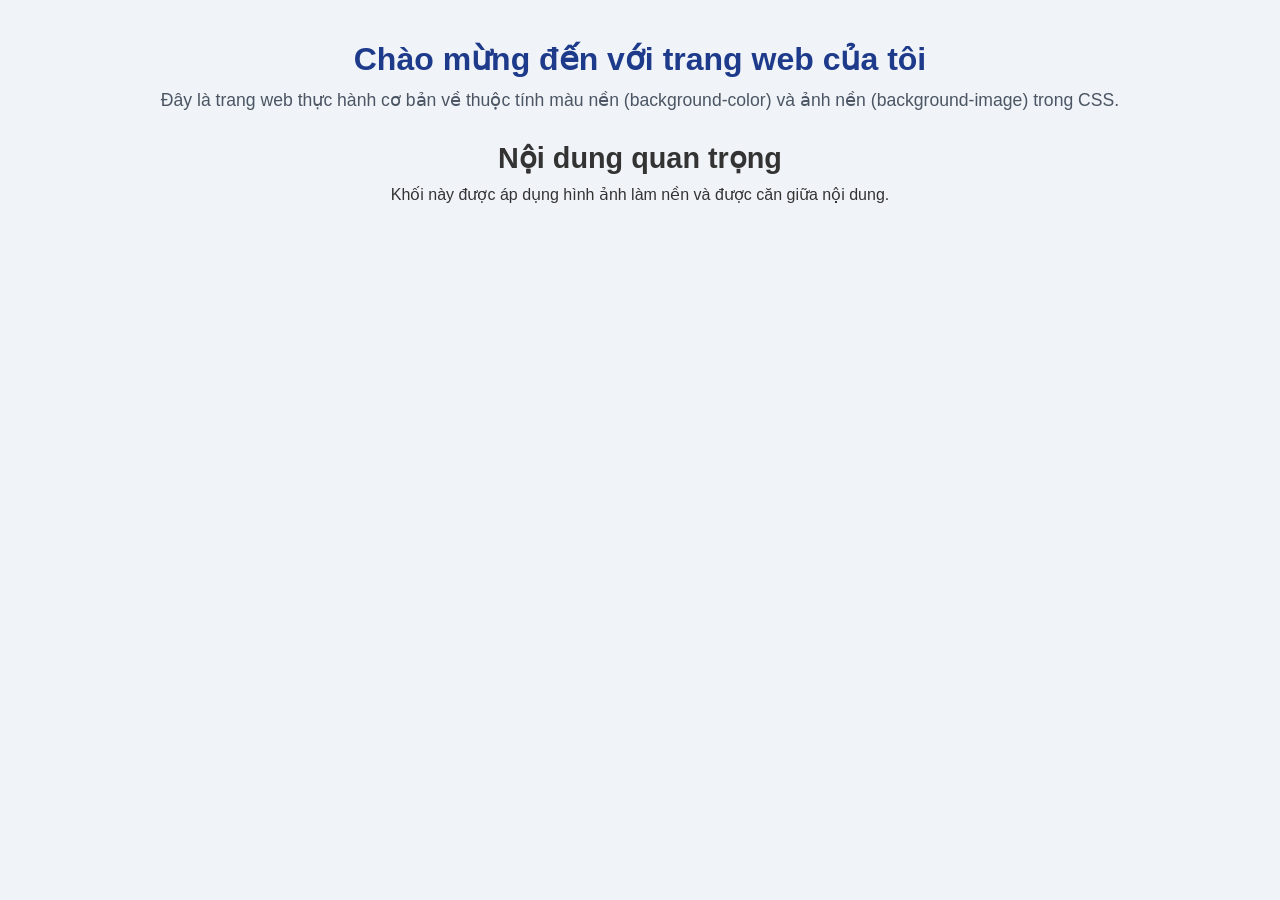
<file: bai-tap-css/index.html>
<!DOCTYPE html>
<html lang="vi">
<head>
  <meta charset="UTF-8">
  <meta name="viewport" content="width=device-width, initial-scale=1.0">
  <title>Trang web với Màu nền & Ảnh nền</title>
  <!-- Liên kết tới file CSS -->
  <link rel="stylesheet" href="style.css">
</head>
<body>

  <!-- Tiêu đề h1 -->
  <h1>Chào mừng đến với trang web của tôi</h1>

  <!-- Đoạn văn p mô tả -->
  <p class="description">
    Đây là trang web thực hành cơ bản về thuộc tính màu nền (background-color) 
    và ảnh nền (background-image) trong CSS.
  </p>

  <!-- Khối div chứa nội dung quan trọng -->
  <div class="content-box">
    <h2>Nội dung quan trọng</h2>
    <p>Khối này được áp dụng hình ảnh làm nền và được căn giữa nội dung.</p>
  </div>

</body>
</html>
</file>
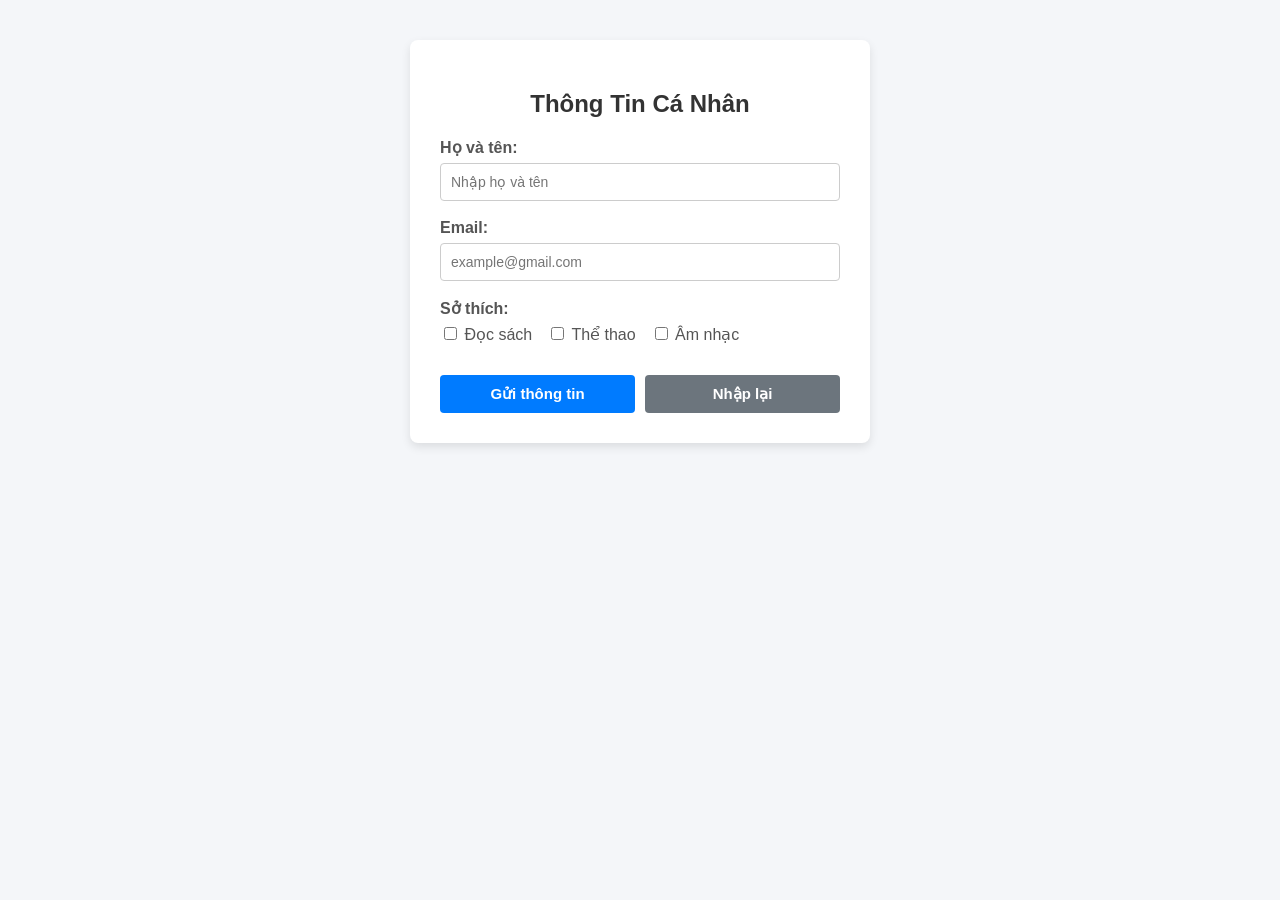
<file: form_part1.html>
<!DOCTYPE html>
<html lang="vi">
<head>
    <meta charset="UTF-8">
    <meta name="viewport" content="width=device-width, initial-scale=1.0">
    <title>Phần 1: Form Đơn Giản</title>
    <style>
        body {
            font-family: Arial, sans-serif;
            background-color: #f4f6f9;
            margin: 0;
            padding: 40px;
            display: flex;
            justify-content: center;
        }

        .form-container {
            background-color: #ffffff;
            padding: 30px;
            border-radius: 8px;
            box-shadow: 0 4px 10px rgba(0, 0, 0, 0.1);
            width: 400px;
        }

        h2 {
            text-align: center;
            color: #333;
            margin-bottom: 20px;
        }

        .form-group {
            margin-bottom: 18px;
        }

        .form-group label {
            display: block;
            font-weight: bold;
            margin-bottom: 6px;
            color: #555;
        }

        .form-group input[type="text"],
        .form-group input[type="email"] {
            width: 100%;
            padding: 10px;
            border: 1px solid #ccc;
            border-radius: 4px;
            box-sizing: border-box;
            font-size: 14px;
        }

        .checkbox-group {
            display: flex;
            gap: 15px;
            margin-top: 6px;
        }

        .checkbox-group label {
            font-weight: normal;
            cursor: pointer;
        }

        .btn-group {
            display: flex;
            gap: 10px;
            margin-top: 25px;
        }

        .btn-group button {
            flex: 1;
            padding: 10px;
            border: none;
            border-radius: 4px;
            font-size: 15px;
            font-weight: bold;
            cursor: pointer;
            transition: background 0.3s;
        }

        .btn-submit {
            background-color: #007bff;
            color: white;
        }

        .btn-submit:hover {
            background-color: #0056b3;
        }

        .btn-reset {
            background-color: #6c757d;
            color: white;
        }

        .btn-reset:hover {
            background-color: #5a6268;
        }
    </style>
</head>
<body>

    <div class="form-container">
        <h2>Thông Tin Cá Nhân</h2>
        <form action="#" method="POST">
            
            <!-- Họ và tên -->
            <div class="form-group">
                <label for="yourname">Họ và tên:</label>
                <input type="text" id="yourname" name="yourname" placeholder="Nhập họ và tên" required>
            </div>

            <!-- Email -->
            <div class="form-group">
                <label for="email">Email:</label>
                <input type="email" id="email" name="email" placeholder="example@gmail.com" required>
            </div>

            <!-- Sở thích -->
            <div class="form-group">
                <label>Sở thích:</label>
                <div class="checkbox-group">
                    <label><input type="checkbox" name="hobby" value="reading"> Đọc sách</label>
                    <label><input type="checkbox" name="hobby" value="sports"> Thể thao</label>
                    <label><input type="checkbox" name="hobby" value="music"> Âm nhạc</label>
                </div>
            </div>

            <!-- Nút bấm -->
            <div class="btn-group">
                <button type="submit" class="btn-submit">Gửi thông tin</button>
                <button type="reset" class="btn-reset">Nhập lại</button>
            </div>

        </form>
    </div>

</body>
</html>
</file>
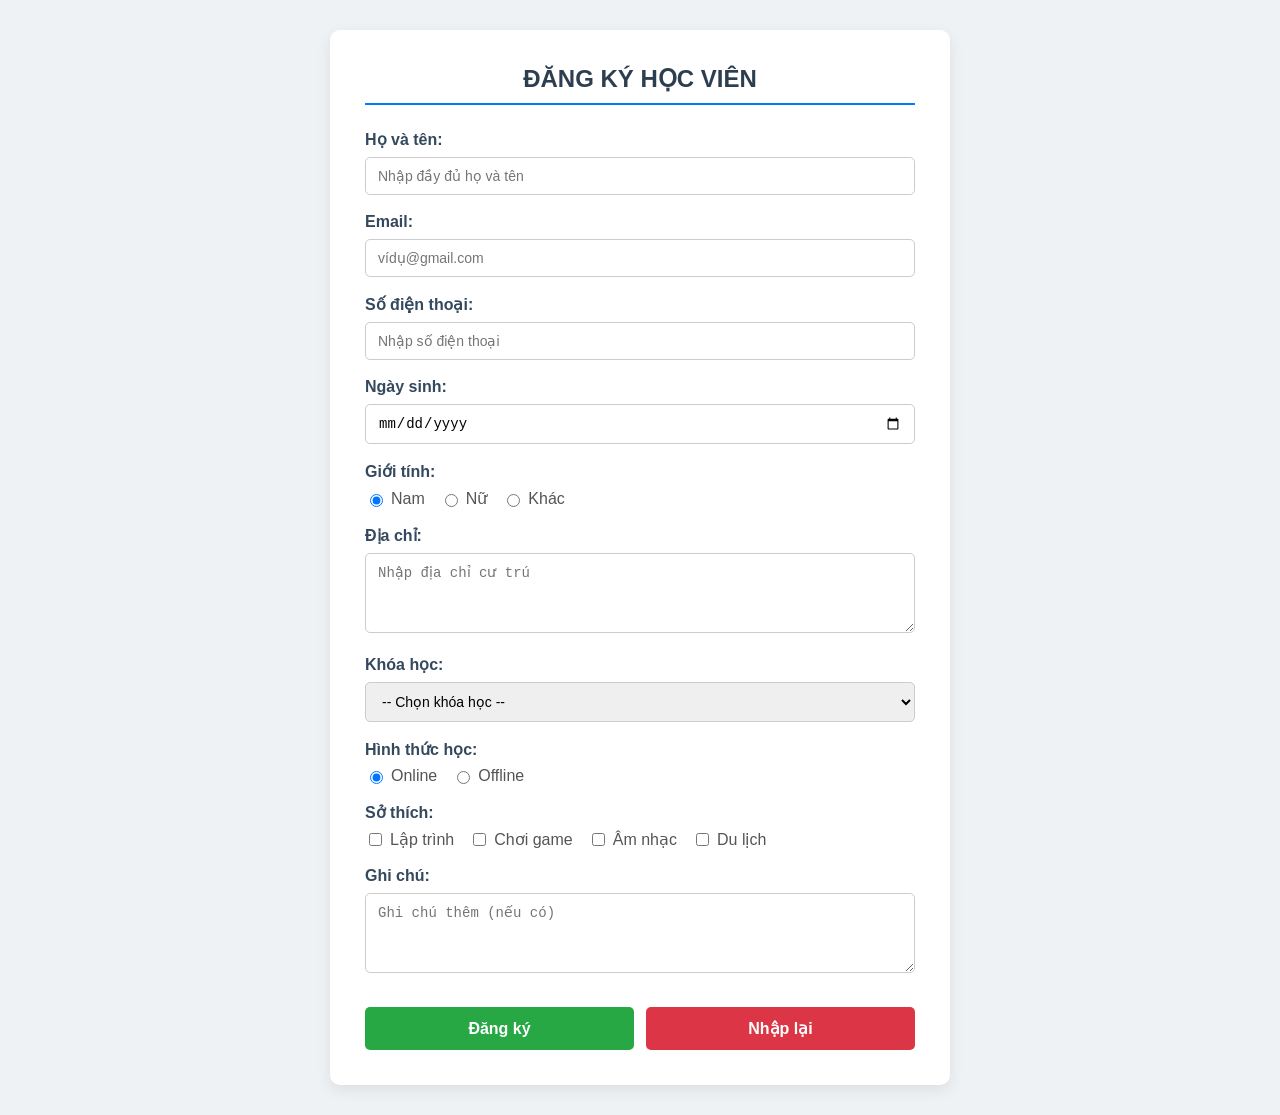
<file: form_part2.html>
<!DOCTYPE html>
<html lang="vi">
<head>
    <meta charset="UTF-8">
    <meta name="viewport" content="width=device-width, initial-scale=1.0">
    <title>Phần 2: Form Đăng Ký Học Viên</title>
    <style>
        body {
            font-family: 'Segoe UI', Tahoma, Geneva, Verdana, sans-serif;
            background-color: #eef2f5;
            margin: 0;
            padding: 30px 15px;
            display: flex;
            justify-content: center;
        }

        .form-card {
            background: #ffffff;
            width: 100%;
            max-width: 550px;
            padding: 35px;
            border-radius: 10px;
            box-shadow: 0 5px 15px rgba(0,0,0,0.08);
        }

        .form-card h2 {
            margin-top: 0;
            margin-bottom: 25px;
            color: #2c3e50;
            text-align: center;
            border-bottom: 2px solid #007bff;
            padding-bottom: 10px;
        }

        .field-group {
            margin-bottom: 18px;
        }

        .field-group label.title-label {
            display: block;
            font-weight: 600;
            color: #34495e;
            margin-bottom: 8px;
        }

        .field-group input[type="text"],
        .field-group input[type="email"],
        .field-group input[type="tel"],
        .field-group input[type="date"],
        .field-group select,
        .field-group textarea {
            width: 100%;
            padding: 10px 12px;
            border: 1px solid #cccccc;
            border-radius: 5px;
            font-size: 14px;
            box-sizing: border-box;
            transition: border-color 0.2s;
        }

        .field-group input:focus,
        .field-group select:focus,
        .field-group textarea:focus {
            border-color: #007bff;
            outline: none;
        }

        .field-group textarea {
            resize: vertical;
            min-height: 80px;
        }

        .inline-group {
            display: flex;
            flex-wrap: wrap;
            gap: 15px;
            margin-top: 5px;
        }

        .inline-group label {
            font-weight: normal;
            color: #555;
            cursor: pointer;
            display: flex;
            align-items: center;
            gap: 5px;
        }

        .button-group {
            display: flex;
            gap: 12px;
            margin-top: 30px;
        }

        .button-group button {
            flex: 1;
            padding: 12px;
            font-size: 16px;
            font-weight: bold;
            border: none;
            border-radius: 5px;
            cursor: pointer;
            transition: opacity 0.2s;
        }

        .btn-register {
            background-color: #28a745;
            color: #ffffff;
        }

        .btn-register:hover {
            opacity: 0.9;
        }

        .btn-clear {
            background-color: #dc3545;
            color: #ffffff;
        }

        .btn-clear:hover {
            opacity: 0.9;
        }
    </style>
</head>
<body>

    <div class="form-card">
        <h2>ĐĂNG KÝ HỌC VIÊN</h2>
        <form action="#" method="POST">

            <!-- Họ và tên -->
            <div class="field-group">
                <label class="title-label" for="fullname">Họ và tên:</label>
                <input type="text" id="fullname" name="fullname" placeholder="Nhập đầy đủ họ và tên" required>
            </div>

            <!-- Email -->
            <div class="field-group">
                <label class="title-label" for="email">Email:</label>
                <input type="email" id="email" name="email" placeholder="vídụ@gmail.com" required>
            </div>

            <!-- Số điện thoại -->
            <div class="field-group">
                <label class="title-label" for="phone">Số điện thoại:</label>
                <input type="tel" id="phone" name="phone" placeholder="Nhập số điện thoại" required>
            </div>

            <!-- Ngày sinh -->
            <div class="field-group">
                <label class="title-label" for="birthday">Ngày sinh:</label>
                <input type="date" id="birthday" name="birthday" required>
            </div>

            <!-- Giới tính -->
            <div class="field-group">
                <label class="title-label">Giới tính:</label>
                <div class="inline-group">
                    <label><input type="radio" name="gender" value="male" checked> Nam</label>
                    <label><input type="radio" name="gender" value="female"> Nữ</label>
                    <label><input type="radio" name="gender" value="other"> Khác</label>
                </div>
            </div>

            <!-- Địa chỉ -->
            <div class="field-group">
                <label class="title-label" for="address">Địa chỉ:</label>
                <textarea id="address" name="address" rows="3" placeholder="Nhập địa chỉ cư trú"></textarea>
            </div>

            <!-- Khóa học -->
            <div class="field-group">
                <label class="title-label" for="course">Khóa học:</label>
                <select id="course" name="course" required>
                    <option value="" disabled selected>-- Chọn khóa học --</option>
                    <option value="html_css">HTML & CSS</option>
                    <option value="javascript">JavaScript</option>
                    <option value="java">Java</option>
                    <option value="python">Python</option>
                </select>
            </div>

            <!-- Hình thức học -->
            <div class="field-group">
                <label class="title-label">Hình thức học:</label>
                <div class="inline-group">
                    <label><input type="radio" name="study_type" value="online" checked> Online</label>
                    <label><input type="radio" name="study_type" value="offline"> Offline</label>
                </div>
            </div>

            <!-- Sở thích -->
            <div class="field-group">
                <label class="title-label">Sở thích:</label>
                <div class="inline-group">
                    <label><input type="checkbox" name="hobby" value="coding"> Lập trình</label>
                    <label><input type="checkbox" name="hobby" value="gaming"> Chơi game</label>
                    <label><input type="checkbox" name="hobby" value="music"> Âm nhạc</label>
                    <label><input type="checkbox" name="hobby" value="travel"> Du lịch</label>
                </div>
            </div>

            <!-- Ghi chú -->
            <div class="field-group">
                <label class="title-label" for="note">Ghi chú:</label>
                <textarea id="note" name="note" rows="3" placeholder="Ghi chú thêm (nếu có)"></textarea>
            </div>

            <!-- Nút chức năng -->
            <div class="button-group">
                <button type="submit" class="btn-register">Đăng ký</button>
                <button type="reset" class="btn-clear">Nhập lại</button>
            </div>

        </form>
    </div>

</body>
</html>
</file>
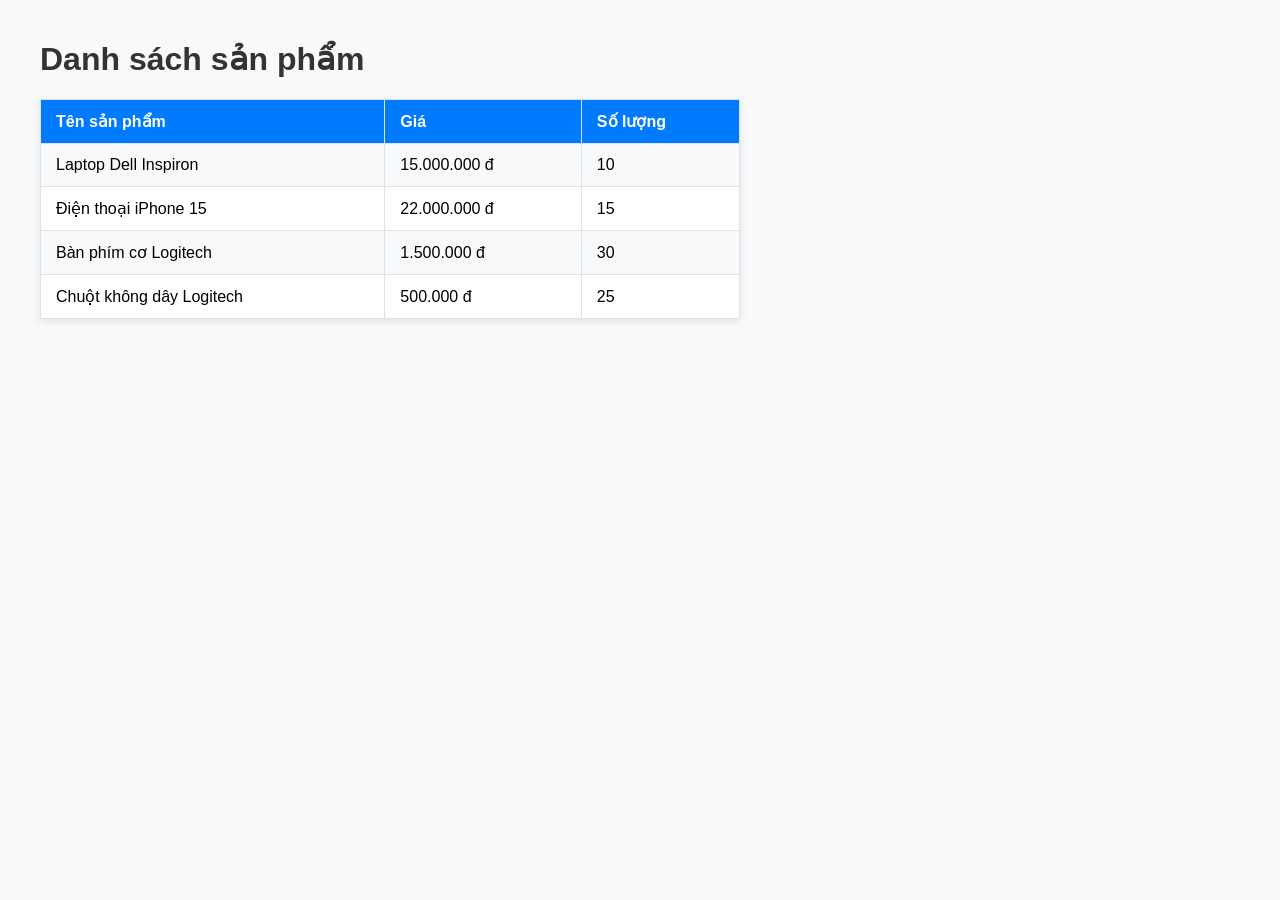
<file: index_danhsachsanpham.html>
<!DOCTYPE html>
<html lang="vi">
<head>
    <meta charset="UTF-8">
    <meta name="viewport" content="width=device-width, initial-scale=1.0">
    <title>Danh sách sản phẩm</title>
    <style>
        body {
            font-family: Arial, sans-serif;
            margin: 40px;
            background-color: #f8f9fa;
        }

        h1 {
            color: #333333;
        }

        table {
            width: 100%;
            max-width: 700px;
            border-collapse: collapse;
            background-color: #ffffff;
            box-shadow: 0 2px 8px rgba(0, 0, 0, 0.1);
        }

        th, td {
            border: 1px solid #dee2e6;
            padding: 12px 15px;
            text-align: left;
        }

        th {
            background-color: #007bff;
            color: #ffffff;
            font-weight: bold;
        }

        tr:nth-child(even) {
            background-color: #f8f9fa;
        }

        tr:hover {
            background-color: #f1f3f5;
        }
    </style>
</head>
<body>

    <h1>Danh sách sản phẩm</h1>

    <table>
        <tr>
            <th>Tên sản phẩm</th>
            <th>Giá</th>
            <th>Số lượng</th>
        </tr>
        <tr>
            <td>Laptop Dell Inspiron</td>
            <td>15.000.000 đ</td>
            <td>10</td>
        </tr>
        <tr>
            <td>Điện thoại iPhone 15</td>
            <td>22.000.000 đ</td>
            <td>15</td>
        </tr>
        <tr>
            <td>Bàn phím cơ Logitech</td>
            <td>1.500.000 đ</td>
            <td>30</td>
        </tr>
        <tr>
            <td>Chuột không dây Logitech</td>
            <td>500.000 đ</td>
            <td>25</td>
        </tr>
    </table>

</body>
</html>
</file>
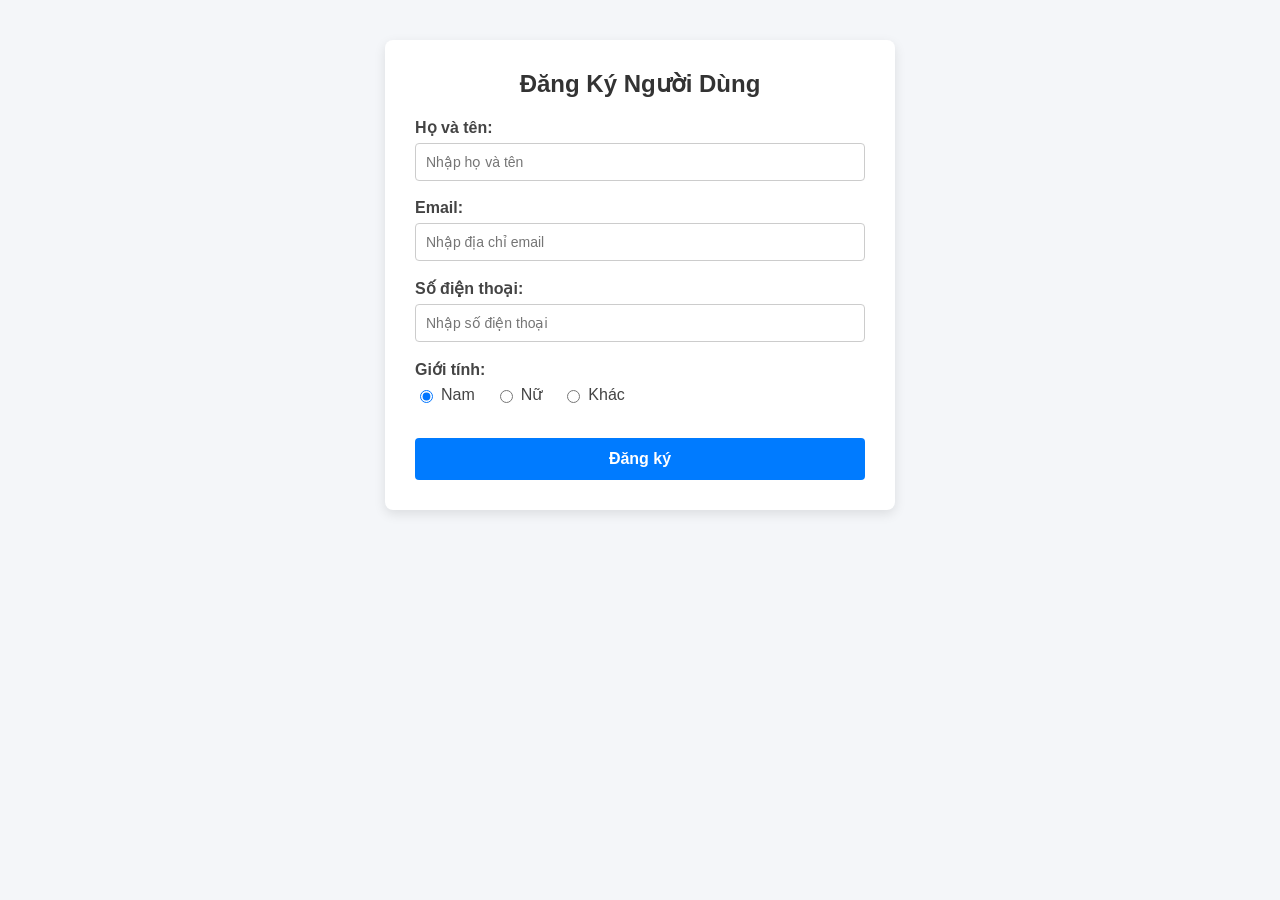
<file: index_Form_Survey_khachhang.html>
<!DOCTYPE html>
<html lang="vi">
<head>
    <meta charset="UTF-8">
    <meta name="viewport" content="width=device-width, initial-scale=1.0">
    <title>Đăng ký người dùng</title>
    <style>
        body {
            font-family: Arial, sans-serif;
            background-color: #f4f6f9;
            margin: 0;
            padding: 40px 15px;
            display: flex;
            justify-content: center;
        }

        .form-card {
            background-color: #ffffff;
            width: 100%;
            max-width: 450px;
            padding: 30px;
            border-radius: 8px;
            box-shadow: 0 4px 12px rgba(0, 0, 0, 0.1);
        }

        h2 {
            text-align: center;
            color: #333333;
            margin-top: 0;
            margin-bottom: 20px;
        }

        .form-group {
            margin-bottom: 18px;
        }

        .form-group label {
            display: block;
            font-weight: bold;
            margin-bottom: 6px;
            color: #444444;
        }

        .form-group input[type="text"],
        .form-group input[type="email"],
        .form-group input[type="tel"] {
            width: 100%;
            padding: 10px;
            border: 1px solid #cccccc;
            border-radius: 4px;
            font-size: 14px;
            box-sizing: border-box;
        }

        .form-group input:focus {
            border-color: #007bff;
            outline: none;
        }

        .radio-group {
            display: flex;
            gap: 20px;
            margin-top: 5px;
        }

        .radio-group label {
            font-weight: normal;
            cursor: pointer;
            display: flex;
            align-items: center;
            gap: 5px;
        }

        .btn-submit {
            width: 100%;
            padding: 12px;
            background-color: #007bff;
            color: #ffffff;
            border: none;
            border-radius: 4px;
            font-size: 16px;
            font-weight: bold;
            cursor: pointer;
            transition: background-color 0.2s;
            margin-top: 10px;
        }

        .btn-submit:hover {
            background-color: #0056b3;
        }
    </style>
</head>
<body>

    <div class="form-card">
        <h2>Đăng Ký Người Dùng</h2>

        <!-- Form gửi dữ liệu POST đến URL yêu cầu -->
        <form action="http://demo.codegym.vn/6/registration_form/register.php" method="POST">

            <!-- Họ và tên (name="name") -->
            <div class="form-group">
                <label for="name">Họ và tên:</label>
                <input type="text" id="name" name="name" placeholder="Nhập họ và tên" required>
            </div>

            <!-- Email (name="email") -->
            <div class="form-group">
                <label for="email">Email:</label>
                <input type="email" id="email" name="email" placeholder="Nhập địa chỉ email" required>
            </div>

            <!-- Số điện thoại (name="phone") -->
            <div class="form-group">
                <label for="phone">Số điện thoại:</label>
                <input type="tel" id="phone" name="phone" placeholder="Nhập số điện thoại" required>
            </div>

            <!-- Giới tính (name="gender") -->
            <div class="form-group">
                <label>Giới tính:</label>
                <div class="radio-group">
                    <label><input type="radio" name="gender" value="male" checked> Nam</label>
                    <label><input type="radio" name="gender" value="female"> Nữ</label>
                    <label><input type="radio" name="gender" value="other"> Khác</label>
                </div>
            </div>

            <!-- Nút gửi dữ liệu -->
            <button type="submit" class="btn-submit">Đăng ký</button>

        </form>
    </div>

</body>
</html>
</file>
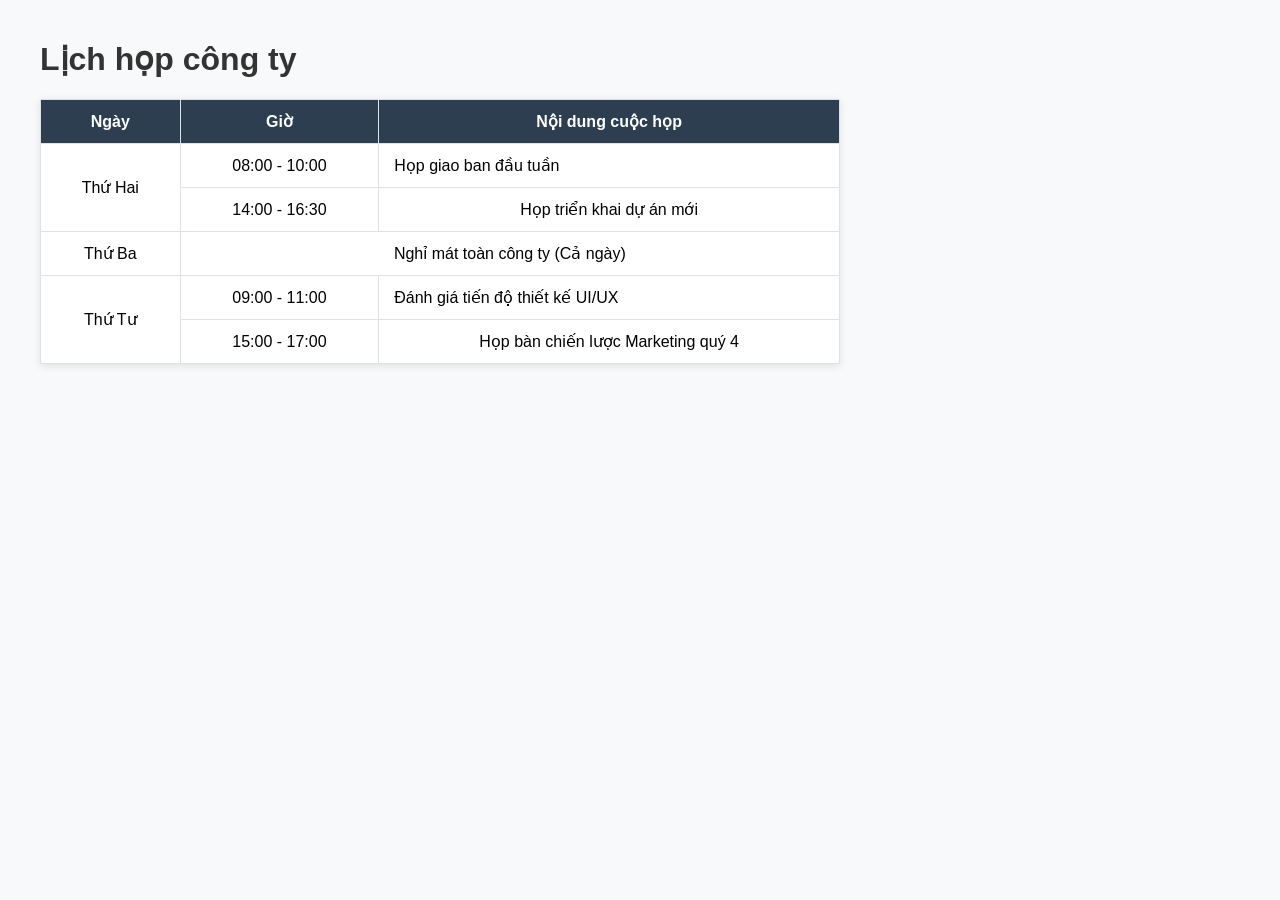
<file: index_gopotrongbang.html>
<!DOCTYPE html>
<html lang="vi">
<head>
    <meta charset="UTF-8">
    <meta name="viewport" content="width=device-width, initial-scale=1.0">
    <title>Lịch họp công ty</title>
    <style>
        body {
            font-family: Arial, sans-serif;
            margin: 40px;
            background-color: #f8f9fa;
        }

        h1 {
            color: #333333;
        }

        table {
            width: 100%;
            max-width: 800px;
            border-collapse: collapse;
            background-color: #ffffff;
            box-shadow: 0 2px 8px rgba(0, 0, 0, 0.1);
        }

        th, td {
            border: 1px solid #dee2e6;
            padding: 12px 15px;
            text-align: center;
        }

        th {
            background-color: #2c3e50;
            color: #ffffff;
            font-weight: bold;
        }

        /* Căn trái nội dung cho cột Nội dung cuộc họp để dễ đọc */
        td:nth-child(3) {
            text-align: left;
        }

        tr:hover {
            background-color: #f1f3f5;
        }
    </style>
</head>
<body>

    <h1>Lịch họp công ty</h1>

    <table>
        <tr>
            <th>Ngày</th>
            <th>Giờ</th>
            <th>Nội dung cuộc họp</th>
        </tr>
        <tr>
            <!-- Sử dụng rowspan="2" để gộp 2 hàng cho Thứ Hai -->
            <td rowspan="2">Thứ Hai</td>
            <td>08:00 - 10:00</td>
            <td>Họp giao ban đầu tuần</td>
        </tr>
        <tr>
            <td>14:00 - 16:30</td>
            <td>Họp triển khai dự án mới</td>
        </tr>
        <tr>
            <td>Thứ Ba</td>
            <!-- Sử dụng colspan="2" để gộp 2 cột Giờ và Nội dung khi có sự kiện đặc biệt -->
            <td colspan="2">Nghỉ mát toàn công ty (Cả ngày)</td>
        </tr>
        <tr>
            <td rowspan="2">Thứ Tư</td>
            <td>09:00 - 11:00</td>
            <td>Đánh giá tiến độ thiết kế UI/UX</td>
        </tr>
        <tr>
            <td>15:00 - 17:00</td>
            <td>Họp bàn chiến lược Marketing quý 4</td>
        </tr>
    </table>

</body>
</html>
</file>
<file: bai-tap-css/style.css>
/* Reset định dạng mặc định */
* {
  margin: 0;
  padding: 0;
  box-sizing: border-box;
}

/* 1. Thiết lập màu nền (background-color) cho toàn trang web */
body {
  background-color: #f0f4f8; /* Màu nền xám xanh nhạt nhẹ nhàng */
  font-family: Arial, sans-serif;
  color: #333;
  padding: 40px 20px;
  text-align: center;
}

/* Định dạng tiêu đề và đoạn văn mô tả */
h1 {
  color: #1e3a8a;
  margin-bottom: 12px;
}

.description {
  font-size: 1.1rem;
  margin-bottom: 30px;
  color: #4b5563;
}


.content-box {
 
  background-image: url('https://picsum.photos/600/400');
  background-size: cover;
  background-position: center;
  background-repeat: no-repeat;
}
.content-box h2 {
  font-size: 1.8rem;
  margin-bottom: 10px;
}
</file>
